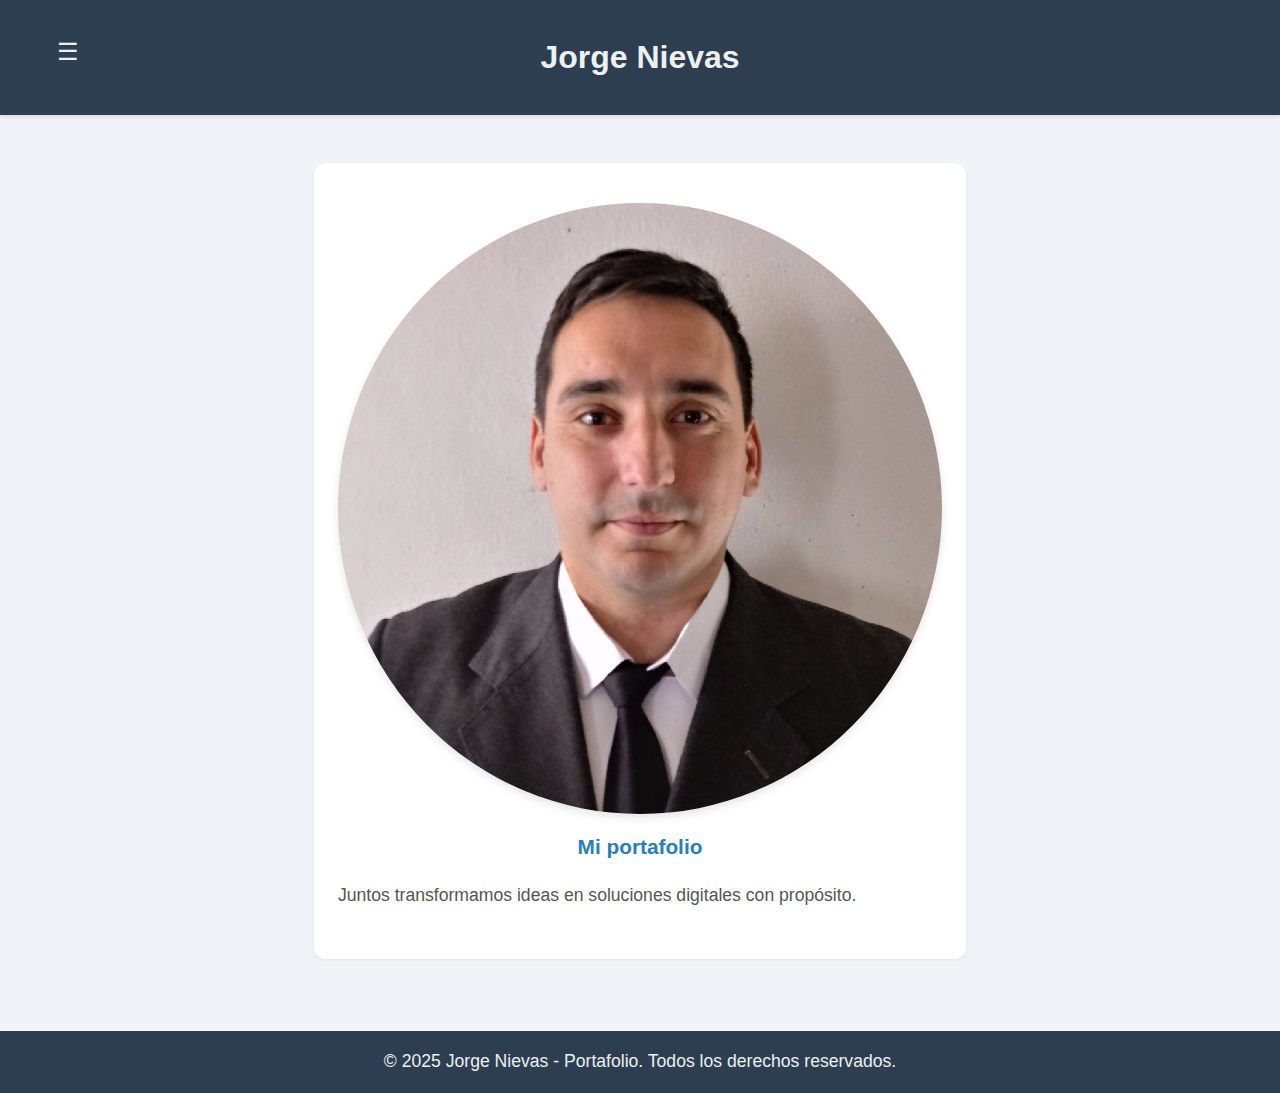
<file: index.html>
<!DOCTYPE html>
<html lang="es">
<head>
	<meta charset="UTF-8">
	<meta name="viewport" content="width=device-width, initial-scale=1.0">
	<title>Jorge Nievas</title>
	<link rel="stylesheet" href="css/base.css">
	<link rel="icon" href="img/favicon.png">
</head>
<body>
<header>
	<div>
		<h1>Jorge Nievas</h1>
		
		<!-- Botón hamburguesa -->
		<input type="checkbox" id="menu-toggle" class="menu-toggle">
		<label for="menu-toggle" class="menu-button">☰</label>
		
		<!-- Menú de navegación -->
		<nav id="main-nav">
			<ul>
				<li><a href="index.html">Inicio</a></li>
				<li><a href="proyects.html">Proyectos</a></li>
				<li><a href="services.html">Servicios</a></li>
				<li><a href="aboutme.html">Acerca de</a></li>
				<li><a href="contact.html">Contacto</a></li>
			</ul>
		</nav>
	</div>
</header>

<main>
	<section>
		<img src="img/foto_perfil.jpg" alt="Foto perfil Jorge" class="profile-image">
		<h2 class="subtit_Index">Mi portafolio</h2>
		<p>Juntos transformamos ideas en soluciones digitales con propósito.</p>
	</section>
</main>

<footer>
	<div>
		<p>&copy; 2025 Jorge Nievas - Portafolio. Todos los derechos reservados.</p>
	</div>
</footer>
</body>
</html>
</file>
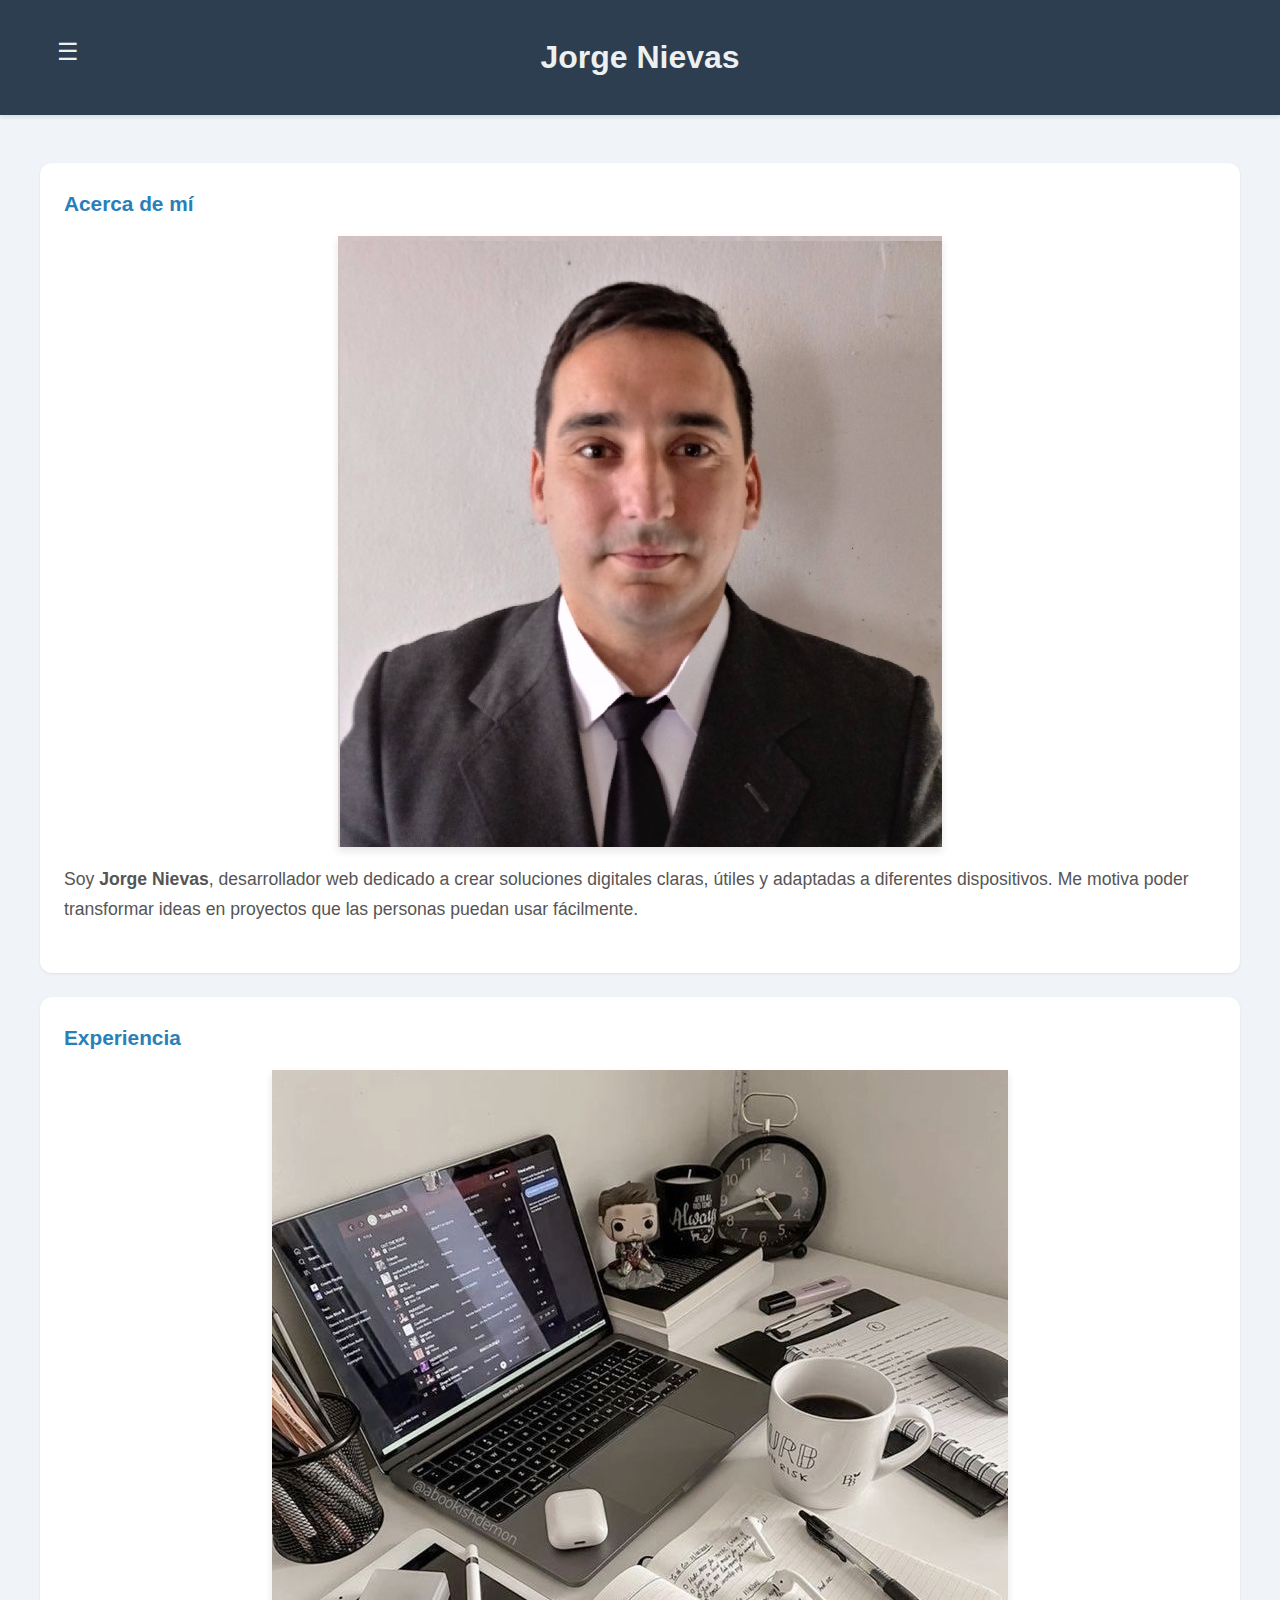
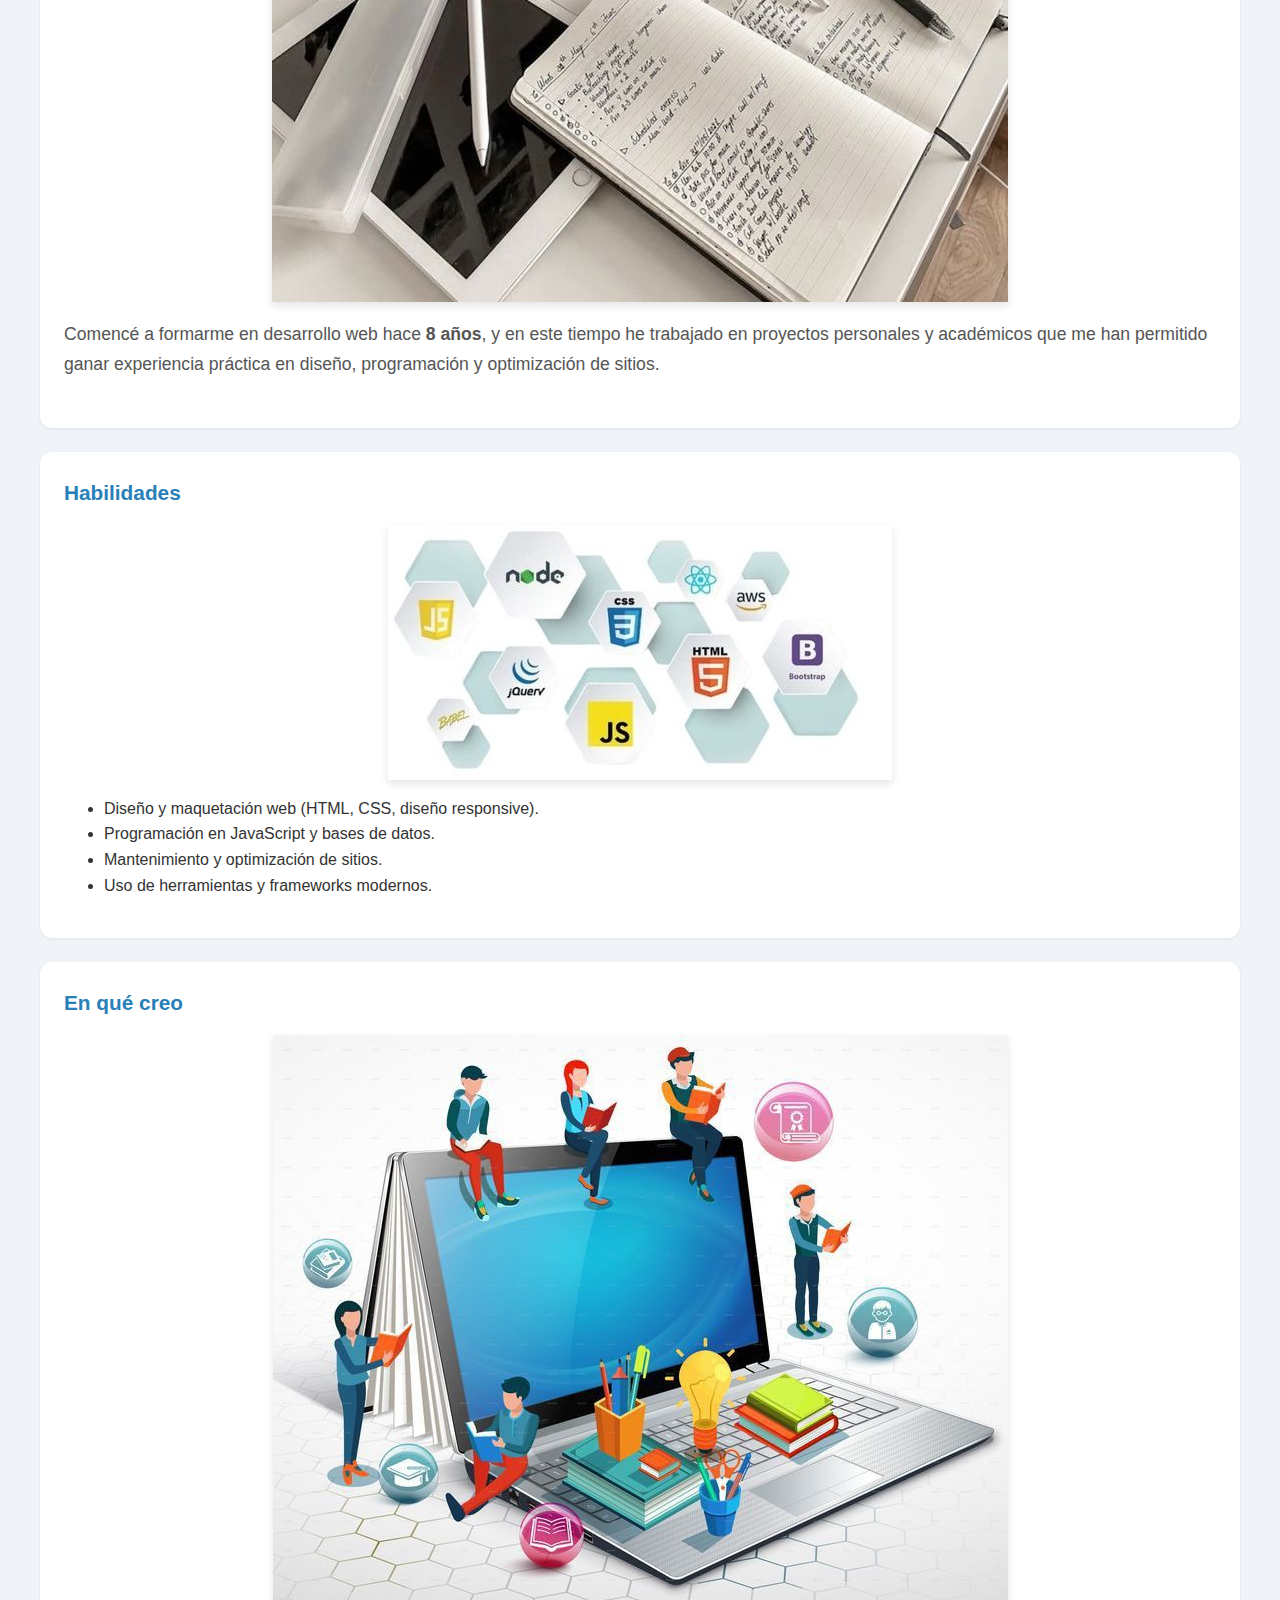
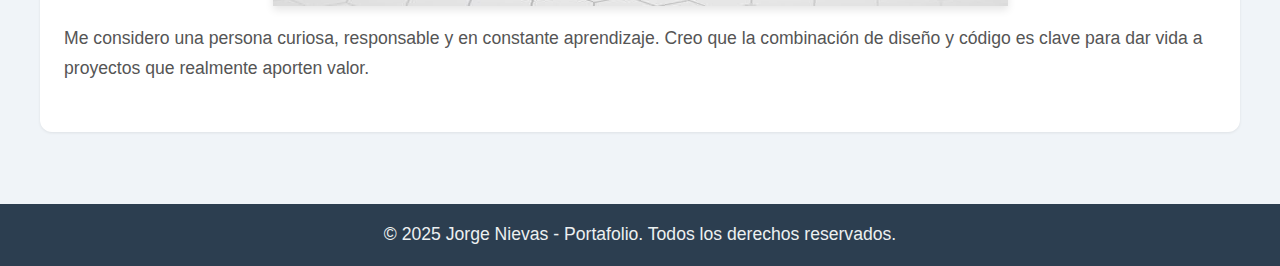
<file: aboutme.html>
<!DOCTYPE html>
<html lang="es">
<head>
	<meta charset="UTF-8">
	<meta name="viewport" content="width=device-width, initial-scale=1.0">
	<title>Acerca de mí - Jorge Nievas</title>
	<link rel="stylesheet" href="css/base.css">
	<link rel="icon" href="img/favicon.png">
	
</head>
<body>
<header>
	<div>
		<h1>Jorge Nievas</h1>
		
		<!-- Botón hamburguesa -->
		<input type="checkbox" id="menu-toggle" class="menu-toggle">
		<label for="menu-toggle" class="menu-button">☰</label>
		
		<!-- Menú de navegación -->
		<nav id="main-nav">
			<ul>
				<li><a href="index.html">Inicio</a></li>
				<li><a href="proyects.html">Proyectos</a></li>
				<li><a href="services.html">Servicios</a></li>
				<li><a href="aboutme.html">Acerca de</a></li>
				<li><a href="contact.html">Contacto</a></li>
			</ul>
		</nav>
	</div>
</header>

<main>
	<section>
		<h2>Acerca de mí</h2>
		<img src="img/foto_perfil.jpg" alt="Foto perfil Jorge">
		<p>Soy <strong>Jorge Nievas</strong>, desarrollador web dedicado a crear soluciones digitales claras,
			útiles y adaptadas a diferentes dispositivos. Me motiva poder transformar ideas en proyectos que
			las personas puedan usar fácilmente.
		</p>
	</section>
	
	<section>
		<h2>Experiencia</h2>
		<img src="img/aboutMe_experiencia.jpeg" alt="Ilustración de experiencia en tecnología">
		<p>Comencé a formarme en desarrollo web hace <strong>8 años</strong>, y en este tiempo he trabajado
			en proyectos personales y académicos que me han permitido ganar experiencia práctica en diseño,
			programación y optimización de sitios.
		</p>
	</section>
	
	<section>
		<h2>Habilidades</h2>
		<img src="img/aboutMe_habilidades.jpeg" alt="Íconos de lenguajes de programación">
		<ul>
			<li>Diseño y maquetación web (HTML, CSS, diseño responsive).</li>
			<li>Programación en JavaScript y bases de datos.</li>
			<li>Mantenimiento y optimización de sitios.</li>
			<li>Uso de herramientas y frameworks modernos.</li>
		</ul>
	</section>
	
	<section>
		<h2>En qué creo</h2>
		<img src="img/aboutMe_creatividad.jpeg" alt="Ilustración de creatividad e innovación">
		<p>Me considero una persona curiosa, responsable y en constante aprendizaje. Creo que la combinación
			de diseño y código es clave para dar vida a proyectos que realmente aporten valor.
		</p>
	</section>
</main>

<footer>
	<div>
		<p>&copy; 2025 Jorge Nievas - Portafolio. Todos los derechos reservados.</p>
	</div>
</footer>
</body>
</html>
</file>
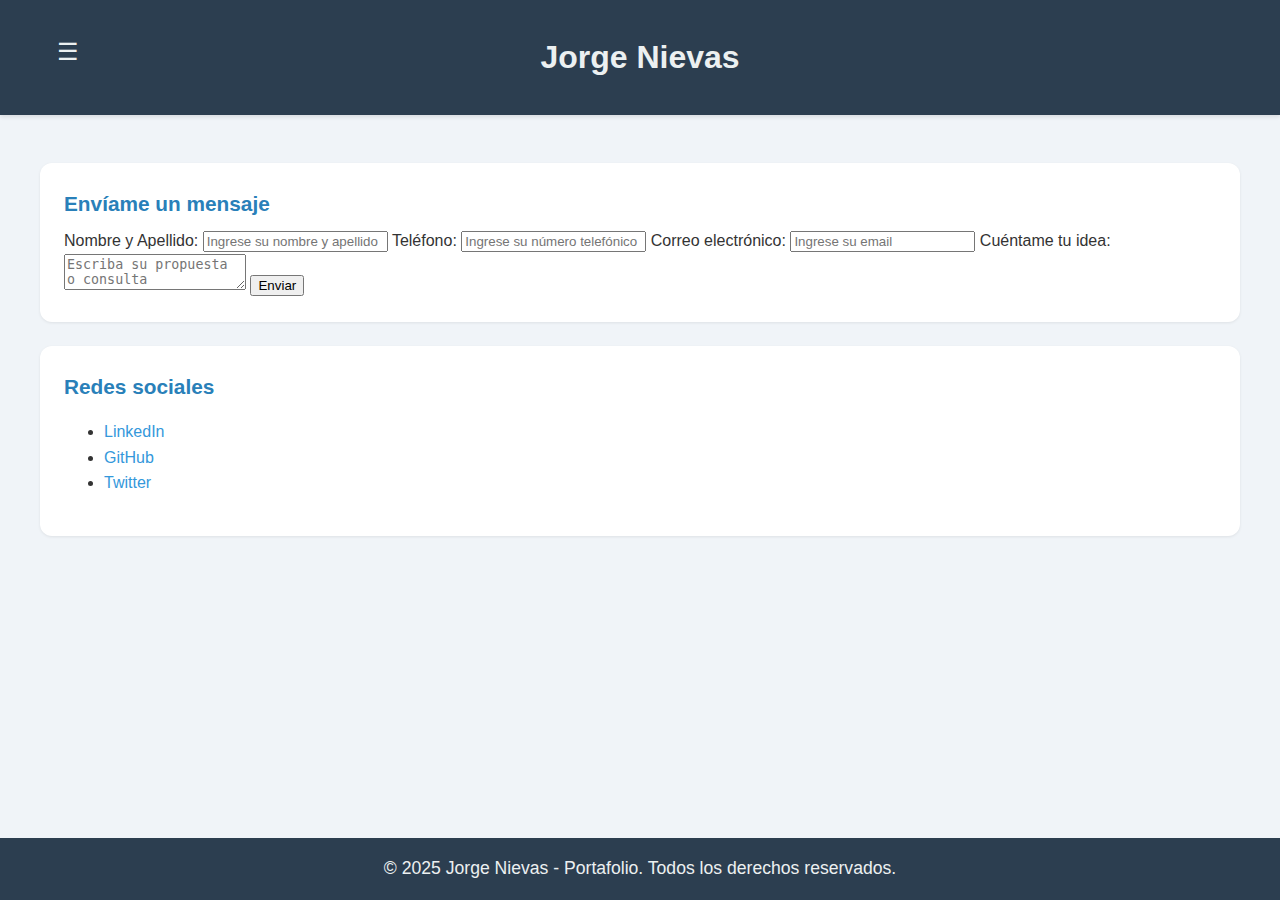
<file: contact.html>
<!DOCTYPE html>
<html lang="es">
<head>
	<meta charset="UTF-8">
	<meta name="viewport" content="width=device-width, initial-scale=1.0">
	<title>Contacto - Jorge Nievas</title>
	<link rel="stylesheet" href="css/base.css">
	<link rel="icon" href="img/favicon.png">
</head>
<body>
<header>
	<div>
		<h1>Jorge Nievas</h1>
		
		<!-- Botón hamburguesa -->
		<input type="checkbox" id="menu-toggle" class="menu-toggle">
		<label for="menu-toggle" class="menu-button">☰</label>
		
		<!-- Menú de navegación -->
		<nav id="main-nav">
			<ul>
				<li><a href="index.html">Inicio</a></li>
				<li><a href="proyects.html">Proyectos</a></li>
				<li><a href="services.html">Servicios</a></li>
				<li><a href="aboutme.html">Acerca de</a></li>
				<li><a href="contact.html">Contacto</a></li>
			</ul>
		</nav>
	</div>
</header>
<main>
	<section>
		<h2>Envíame un mensaje</h2>
		<form action="#" method="post">
			<div>
				<label for="nombre">Nombre y Apellido:</label>
				<input type="text" id="nombre" name="nombre" placeholder="Ingrese su nombre y apellido" required>
				
				<label for="telefono">Teléfono:</label>
				<input type="tel" id="telefono" name="telefono" placeholder="Ingrese su número telefónico" required>
				
				<label for="email">Correo electrónico:</label>
				<input type="email" id="email" name="email" placeholder="Ingrese su email" required>
				
				<label for="consulta">Cuéntame tu idea:</label>
				<textarea id="consulta" name="consulta" placeholder="Escriba su propuesta o consulta" required></textarea>
				
				<button type="submit">Enviar</button>
			</div>
		</form>
	</section>
	
	<section>
		<h2>Redes sociales</h2>
		<ul>
			<li><a href="https://www.linkedin.com/in/jorge-luis-nievas-957431196/" target="_blank">LinkedIn</a></li>
			<li><a href="https://github.com/JNievas87" target="_blank">GitHub</a></li>
			<li><a href="https://x.com/" target="_blank">Twitter</a></li>
		</ul>
	</section>
</main>

<footer>
	<p>&copy; 2025 Jorge Nievas - Portafolio. Todos los derechos reservados.</p>
</footer>
</body>
</html>
</file>
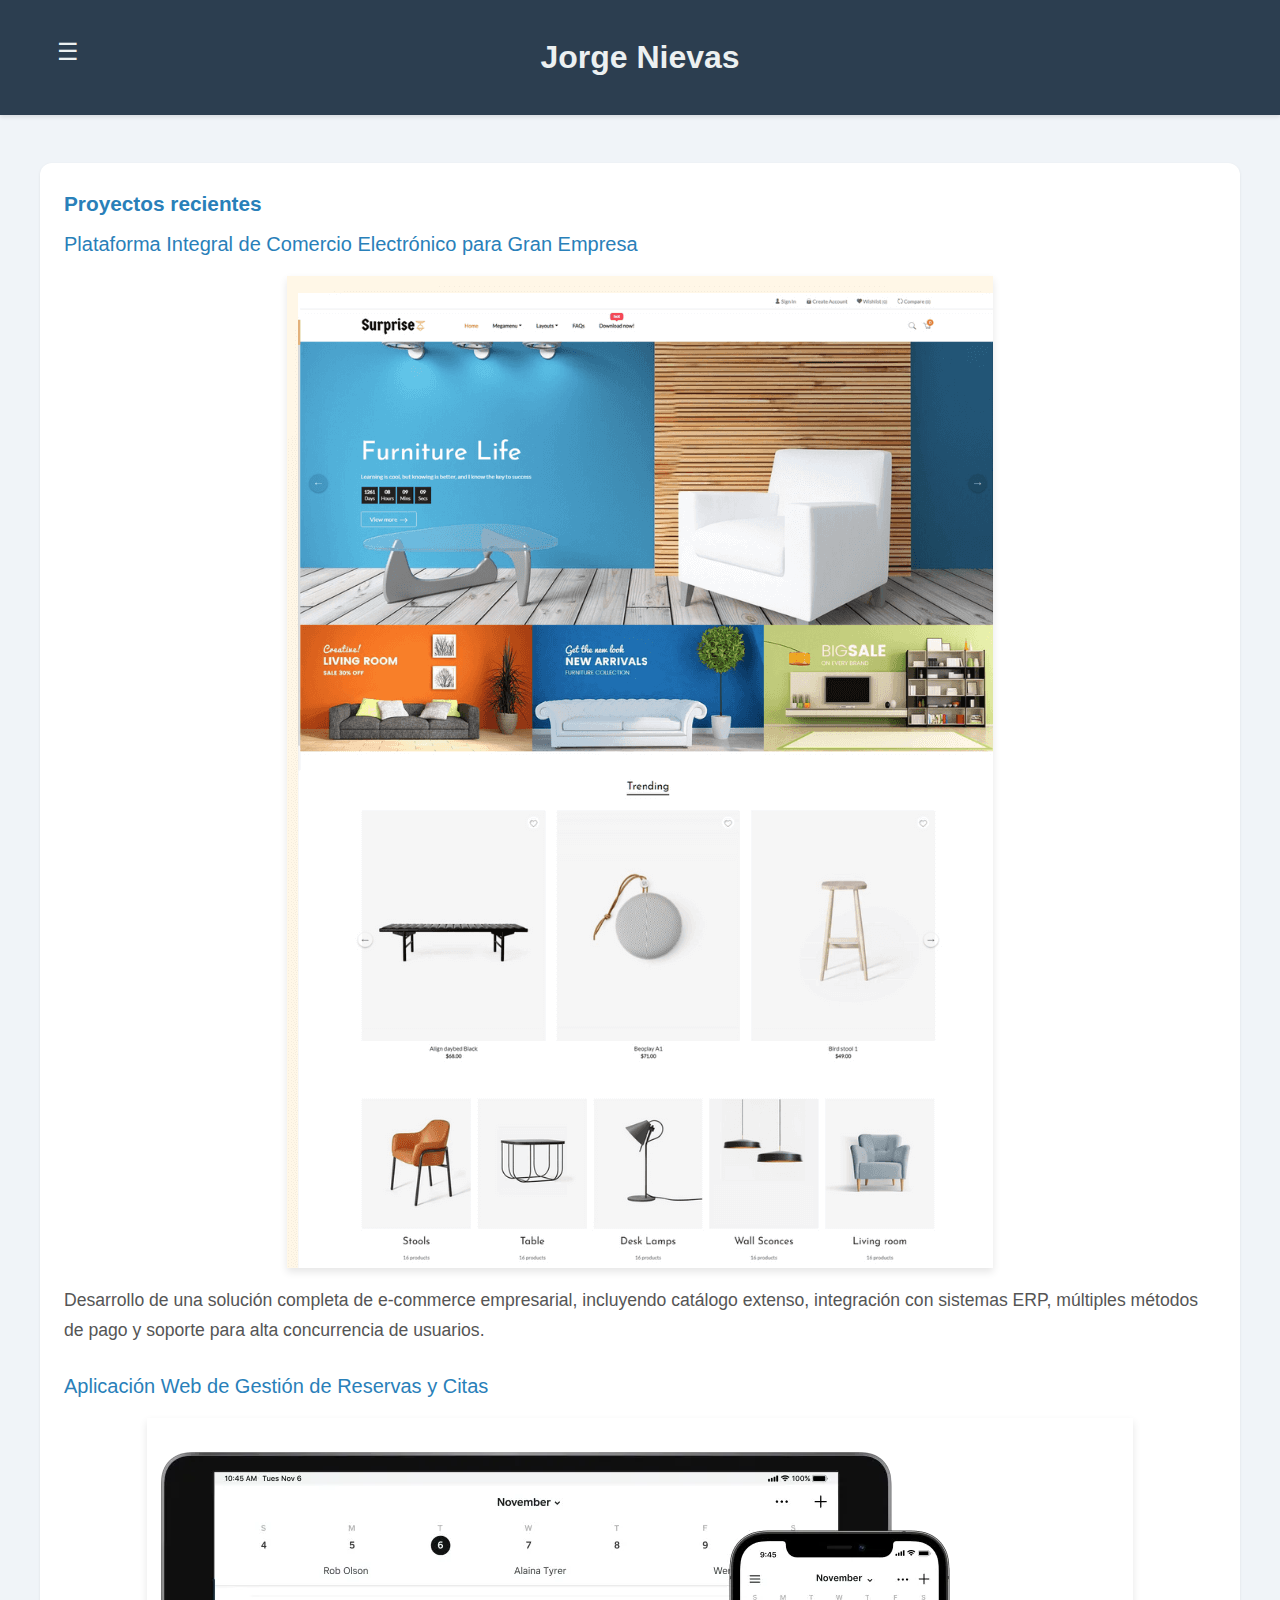
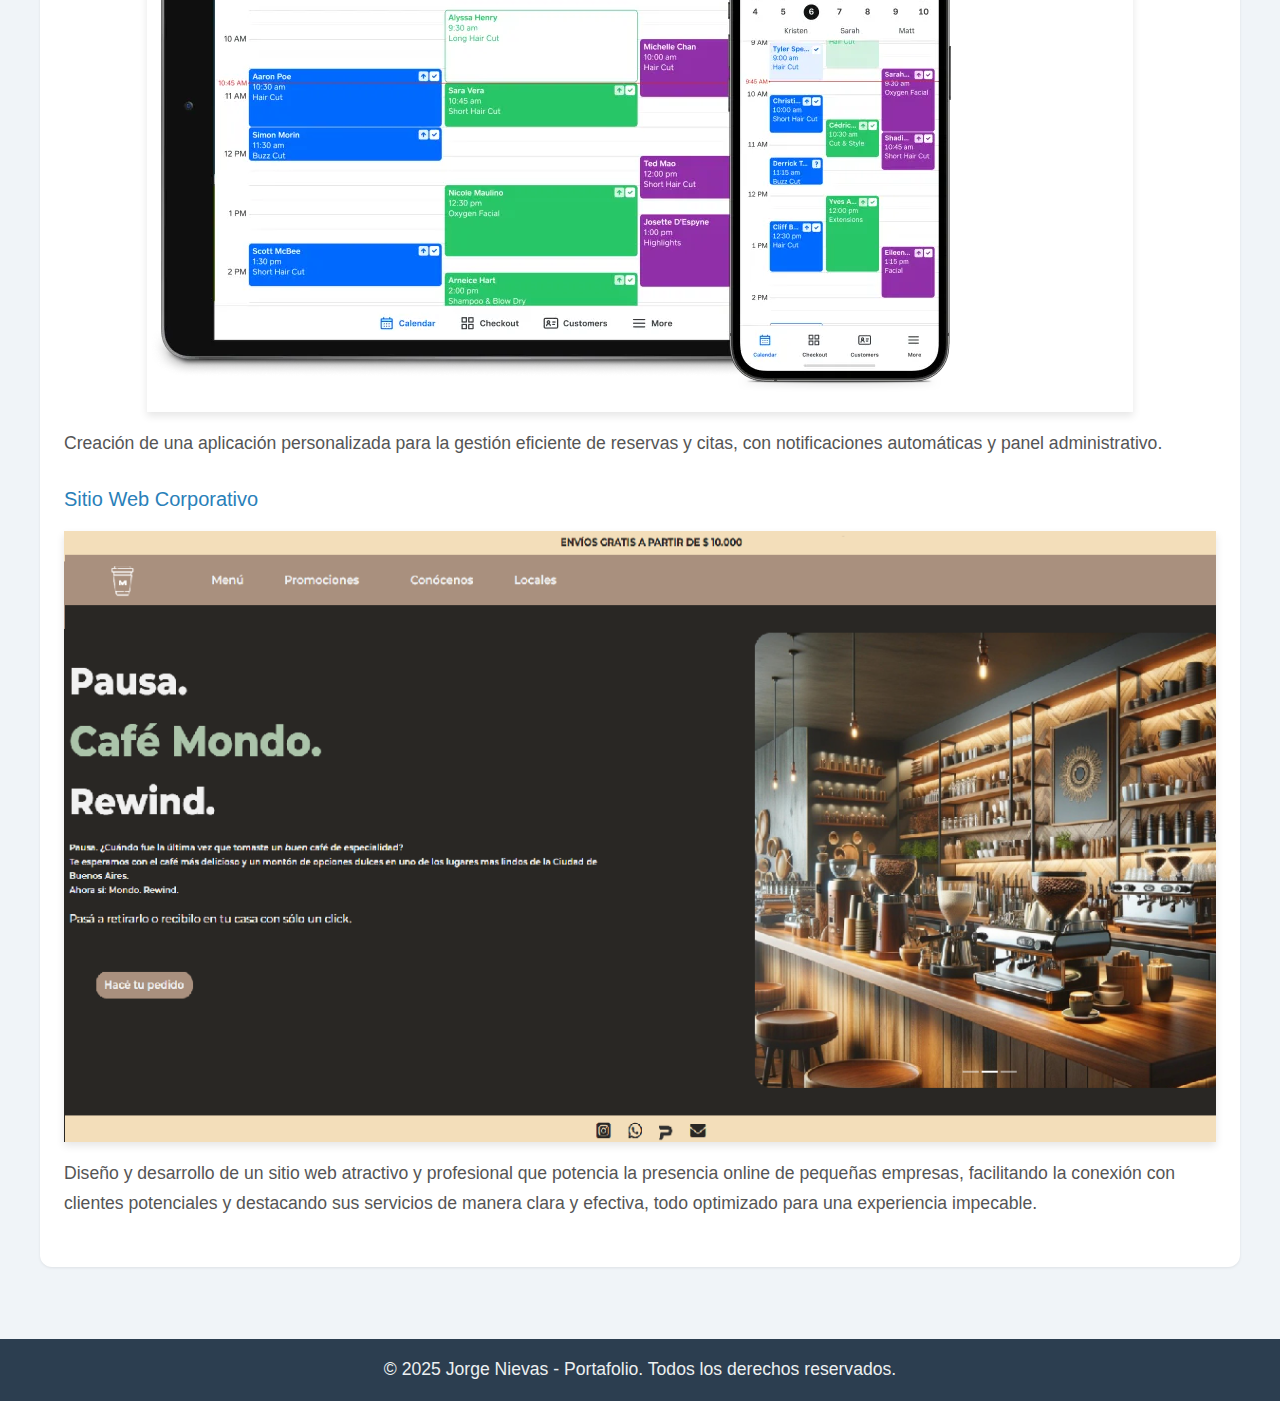
<file: proyects.html>
<!DOCTYPE html>
<html lang="es">
<head>
	<meta charset="UTF-8">
	<meta name="viewport" content="width=device-width, initial-scale=1.0">
	<title>Proyectos</title>
	<link rel="stylesheet" href="css/base.css">
	<link rel="icon" href="img/favicon.png">
</head>
<body>
<header>
	<div>
		<h1>Jorge Nievas</h1>
		
		<!-- Botón hamburguesa -->
		<input type="checkbox" id="menu-toggle" class="menu-toggle">
		<label for="menu-toggle" class="menu-button">☰</label>
		
		<!-- Menú de navegación -->
		<nav id="main-nav">
			<ul>
				<li><a href="index.html">Inicio</a></li>
				<li><a href="proyects.html">Proyectos</a></li>
				<li><a href="services.html">Servicios</a></li>
				<li><a href="aboutme.html">Acerca de</a></li>
				<li><a href="contact.html">Contacto</a></li>
			</ul>
		</nav>
	</div>
</header>

<main>
	<section>
		<h2>Proyectos recientes</h2>
		
		<article>
			<h3>Plataforma Integral de Comercio Electrónico para Gran Empresa</h3>
			<img src="img/desarrollo_ecommerce.png" alt="Desarrollo e-commerce">
			<p>
				Desarrollo de una solución completa de e-commerce empresarial,
				incluyendo catálogo extenso, integración con sistemas ERP, múltiples
				métodos de pago y soporte para alta concurrencia de usuarios.
				
			</p>
		</article>
		
		<article>
			<h3>Aplicación Web de Gestión de Reservas y Citas</h3>
			<img src="img/desarrollo_citas.png" alt="Desarrollo de reserva de citas">
			<p>
				Creación de una aplicación personalizada para la gestión eficiente de reservas
				y citas, con notificaciones automáticas y panel administrativo.
				
			</p>
		</article>
		
		<article>
			<h3>Sitio Web Corporativo</h3>
			<img src="img/desarrollo_cafe.png" alt="Desarrollo cafe web">
			<p>
				Diseño y desarrollo de un sitio web atractivo y profesional que potencia la presencia
				online de pequeñas empresas, facilitando la conexión con clientes potenciales y destacando
				sus servicios de manera clara y efectiva, todo optimizado para una experiencia impecable.
				
			</p>
		</article>
	
	</section>
</main>

<footer>
	<div>
		<p>&copy; 2025 Jorge Nievas - Portafolio. Todos los derechos reservados.</p>
	</div>
</footer>
</body>
</html>
</file>
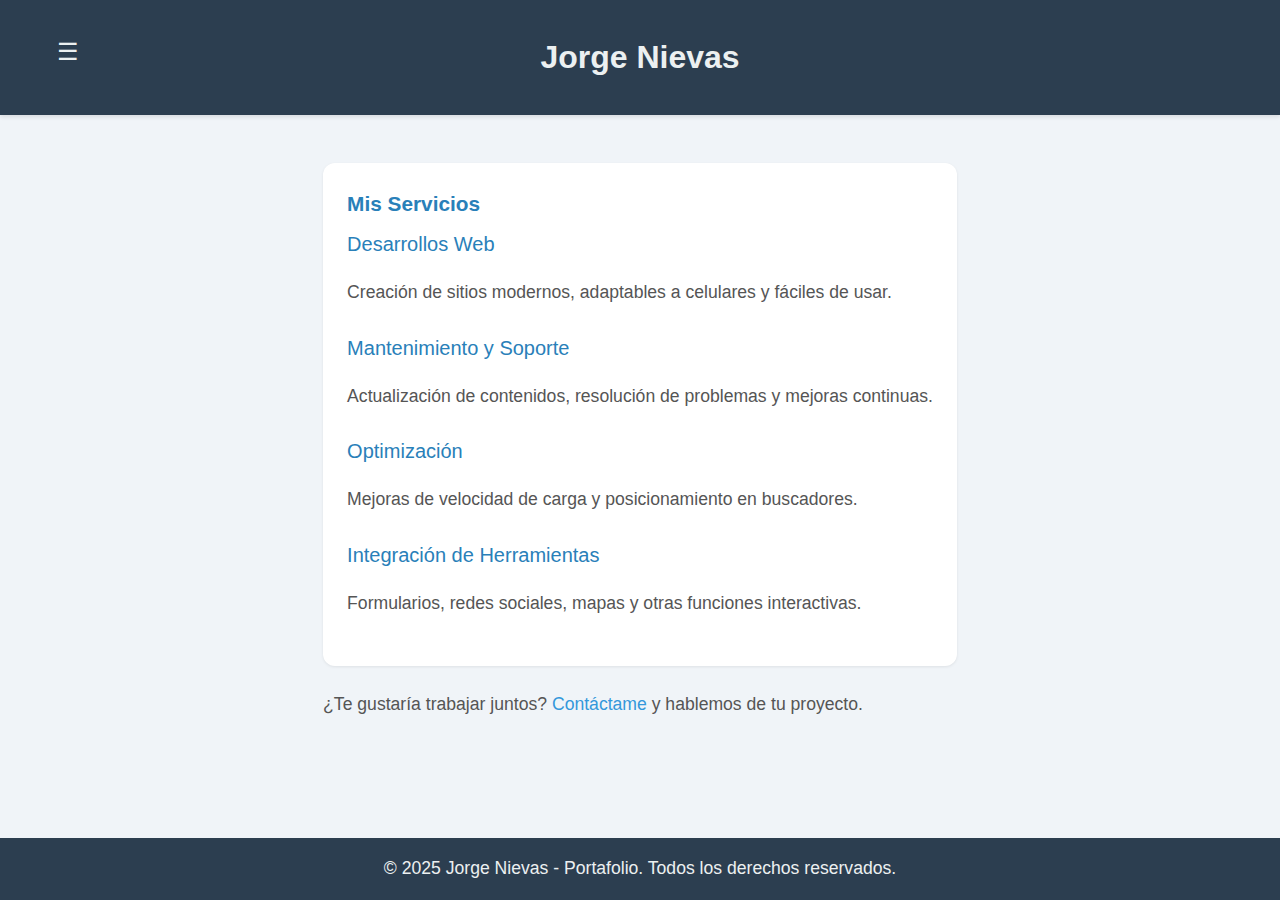
<file: services.html>
<!DOCTYPE html>
<html lang="es">
<head>
	<meta charset="UTF-8">
	<meta name="viewport" content="width=device-width, initial-scale=1.0">
	<title>Servicios - Jorge Nievas</title>
	<link rel="stylesheet" href="css/base.css">
	<link rel="icon" href="img/favicon.png">
</head>
<body>
<header>
	<div>
		<h1>Jorge Nievas</h1>
		
		<!-- Botón hamburguesa -->
		<input type="checkbox" id="menu-toggle" class="menu-toggle">
		<label for="menu-toggle" class="menu-button">☰</label>
		
		<!-- Menú de navegación -->
		<nav id="main-nav">
			<ul>
				<li><a href="index.html">Inicio</a></li>
				<li><a href="proyects.html">Proyectos</a></li>
				<li><a href="services.html">Servicios</a></li>
				<li><a href="aboutme.html">Acerca de</a></li>
				<li><a href="contact.html">Contacto</a></li>
			</ul>
		</nav>
	</div>
</header>

<main>
	<section>
		<h2>Mis Servicios</h2>
		
		<article>
			<h3>Desarrollos Web</h3>
			<p>Creación de sitios modernos, adaptables a celulares y fáciles de usar.</p>
		</article>
		
		<article>
			<h3>Mantenimiento y Soporte</h3>
			<p>Actualización de contenidos, resolución de problemas y mejoras continuas.</p>
		</article>
		
		<article>
			<h3>Optimización</h3>
			<p>Mejoras de velocidad de carga y posicionamiento en buscadores.</p>
		</article>
		
		<article>
			<h3>Integración de Herramientas</h3>
			<p>Formularios, redes sociales, mapas y otras funciones interactivas.</p>
		</article>
	</section>
	
	<div>
		<p>¿Te gustaría trabajar juntos? <a href="contact.html">Contáctame</a> y hablemos de tu proyecto.</p>
	</div>
</main>

<footer>
	<div>
		<p>&copy; 2025 Jorge Nievas - Portafolio. Todos los derechos reservados.</p>
	</div>
</footer>
</body>
</html>
</file>
<file: css/base.css>
/* ========== RESET & BASE STYLES ========== */
body {
    display: flex;
    flex-direction: column;
    min-height: 100vh;
    margin: 0;
    padding: 0;
    font-family: 'Inter', sans-serif;
    background-color: #f0f4f8;
    color: #333;
    line-height: 1.6;
}

a {
    color: #3498db;
    text-decoration: none;
}

a:hover {
    text-decoration: underline;
}


/* ========== HEADER ========== */
header {
    background-color: #2c3e50;
    color: #ecf0f1;
    padding: 1rem 0;
    box-shadow: 0 2px 4px rgba(0,0,0,0.1);
    width: 100%;
    position: relative;
}

header > div {
    max-width: 1200px;
    margin: 0 auto;
    display: flex;
    flex-direction: column;
    justify-content: center;
    align-items: center;
    padding: 1rem;
    position: relative;
}

h1 {
    font-size: 2rem;
    font-weight: bold;
    margin: 0;
    text-align: center;
    position: relative;
    z-index: 10;
}


/* ========== HAMBURGER MENU ========== */
.menu-toggle {
    display: none;
}

.menu-button {
    display: block;
    position: absolute;
    top: 1rem;
    left: 1rem;
    font-size: 1.5rem;
    cursor: pointer;
    color: #ecf0f1;
    z-index: 999;
    transition: transform 0.3s ease;
    background-color: transparent;
    border: none;
    padding: 0.5rem;
    width: 40px;
    height: 40px;
    line-height: 1;
    text-align: center;
    border-radius: 0.3rem;
}

.menu-button:hover {
    transform: scale(1.1);
    background-color: rgba(255,255,255,0.1);
}


/* ========== NAVIGATION MENU ========== */
#main-nav {
    width: 100%;
    background-color: #34495e;
    box-shadow: 0 2px 4px rgba(0,0,0,0.1);
    z-index: 999;
    border-radius: 0 0 0.75rem 0.75rem;
    overflow: hidden;
    position: absolute;
    top: 100%;
    left: 0;
    opacity: 0;
    max-height: 0;
    transition: max-height 0.3s ease, opacity 0.3s ease;
}

.menu-toggle:checked ~ #main-nav {
    max-height: 300px;
    opacity: 1;
    box-shadow: 0 2px 8px rgba(0,0,0,0.1);
}

#main-nav ul {
    list-style: none;
    padding: 0;
    margin: 0;
    display: flex;
    flex-direction: column;
    width: 100%;
}

.menu-toggle:checked ~ #main-nav ul li {
    margin-bottom: 0.5rem;
}

.menu-toggle:checked ~ #main-nav ul li a {
    display: block;
    padding: 0.75rem 1rem;
    color: #ecf0f1;
    text-decoration: none;
    transition: background-color 0.3s ease;
    text-align: center;
    width: 100%;
    box-sizing: border-box;
}

.menu-toggle:checked ~ #main-nav ul li a:hover,
.menu-toggle:checked ~ #main-nav ul li a:focus {
    background-color: #2980b9;
    border-radius: 0.5rem;
}


/* ========== MAIN CONTENT ========== */
main {
    flex: 1;
    padding: 1rem;
    max-width: 1200px;
    margin: 2rem auto;
}

section {
    background-color: #ffffff;
    border-radius: 0.75rem;
    padding: 1.5rem;
    margin-bottom: 1.5rem;
    box-shadow: 0 1px 3px rgba(0,0,0,0.08);
}


/* ========== IMAGES ========== */
img {
    max-width: 100%;
    height: auto;
    display: block;
    margin: 1rem auto;
    box-shadow: 0 4px 8px rgba(0,0,0,0.1);
    transition: transform 0.3s ease;
}

img:hover {
    transform: scale(1.05); /* Only scale effect, no extra styles */
}

img.profile-image {
    border-radius: 50%;
}


/* ========== TYPOGRAPHY ========== */
h2 {
    font-size: 1.3rem;
    font-weight: 600;
    color: #2980b9;
    margin-top: 0;
    margin-bottom: 0.5rem;
}

h2.subtit_Index {
    text-align: center;
}

h3 {
    font-size: 1.25rem;
    font-weight: 500;
    color: #2980b9;
    margin-top: 0;
    margin-bottom: 0.5rem;
}

p {
    margin-bottom: 1.5rem;
    color: #555;
    font-size: 1.1rem;
    line-height: 1.7;
}


/* ========== FOOTER ========== */
footer {
    background-color: #2c3e50;
    color: #ecf0f1;
    text-align: center;
    padding: 1rem 0;
    width: 100%;
    margin-top: auto;
}

footer p {
    margin: 0;
    color: #ecf0f1;
}
</file>
